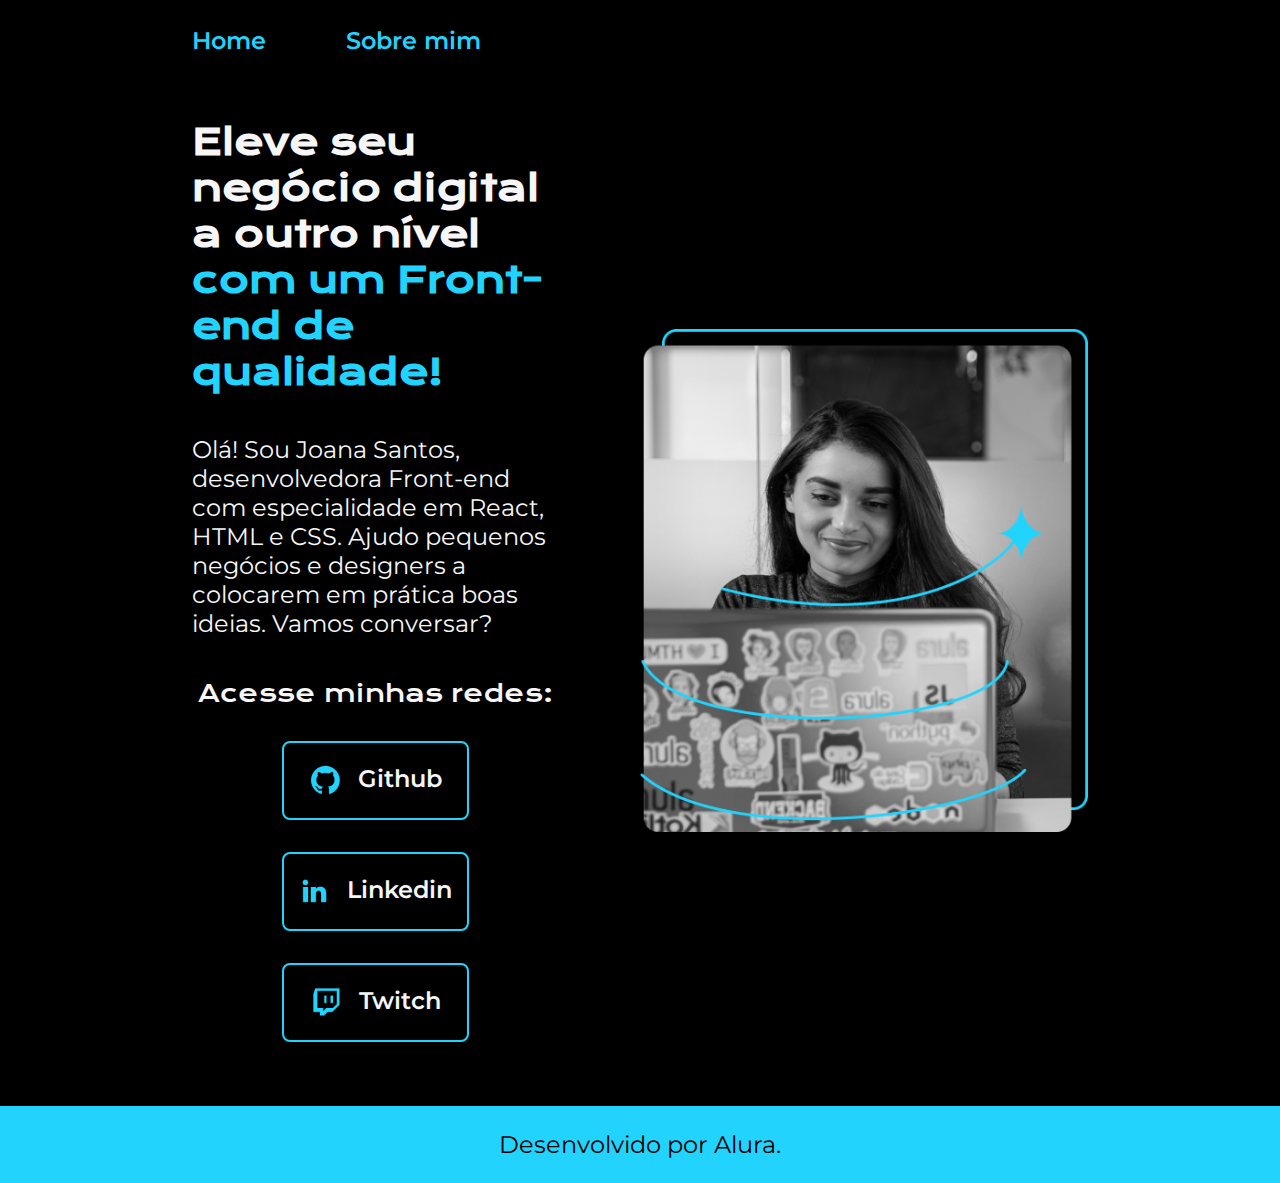
<file: index.html>
<!DOCTYPE html>
<html lang="pt-br">

<head>
    <meta charset="UTF-8">
    <meta http-equiv="X-UA-Compatible" content="IE=edge">
    <meta name="viewport" content="width=device-width, initial-scale=1.0">
    <title>Portifolio</title>
    <link rel="stylesheet" href="./styles/style.css">
</head>

<body>
    <header class="cabecalho">
        <nav class="cabecalho__menu">
            <a class="cabecalho__menu__link" href="index.html">Home</a>
            <a class="cabecalho__menu__link" href="about.html">Sobre mim</a>
        </nav>
    </header>
    <main class="apresentacao">
        <section class="apresentacao__conteudo">
            <h1 class="apresentacao__conteudo__titulo">
                Eleve seu negócio digital a outro nível
                <strong class="tituloDestaque">com um Front-end de qualidade!
                </strong>
            </h1>
            <p class="apresentacao__conteuto__texto">Olá! Sou Joana Santos, desenvolvedora
                Front-end com especialidade em React, HTML e
                CSS. Ajudo pequenos negócios e designers a
                colocarem em prática boas ideias. Vamos
                conversar?</p>

            <div class="apresentacao__links">
                <h2 class="apresentacao__links__subtitulo">Acesse minhas redes:</h2>
                <a class="apresentacao___links__navegacao" href="https://github.com/">
                    <img src="./assets/github.png" alt="">
                    Github
                </a>
                <a class="apresentacao___links__navegacao" href="https://linkedin.com/">
                    <img src="./assets/linkedin.png">
                    Linkedin
                </a>
                <a class="apresentacao___links__navegacao" href="https://twitch.tv/">
                    <img src="./assets/twitch.png">
                    Twitch
                </a>
            </div>
        </section>
        <img class="apresentacao__imagem" src="./assets/Imagem.png" alt="Foto da Joana Santos programando">
    </main>
    <footer class="rodape">
        <p>Desenvolvido por Alura.</p>
    </footer>
</body>

</html>
</file>
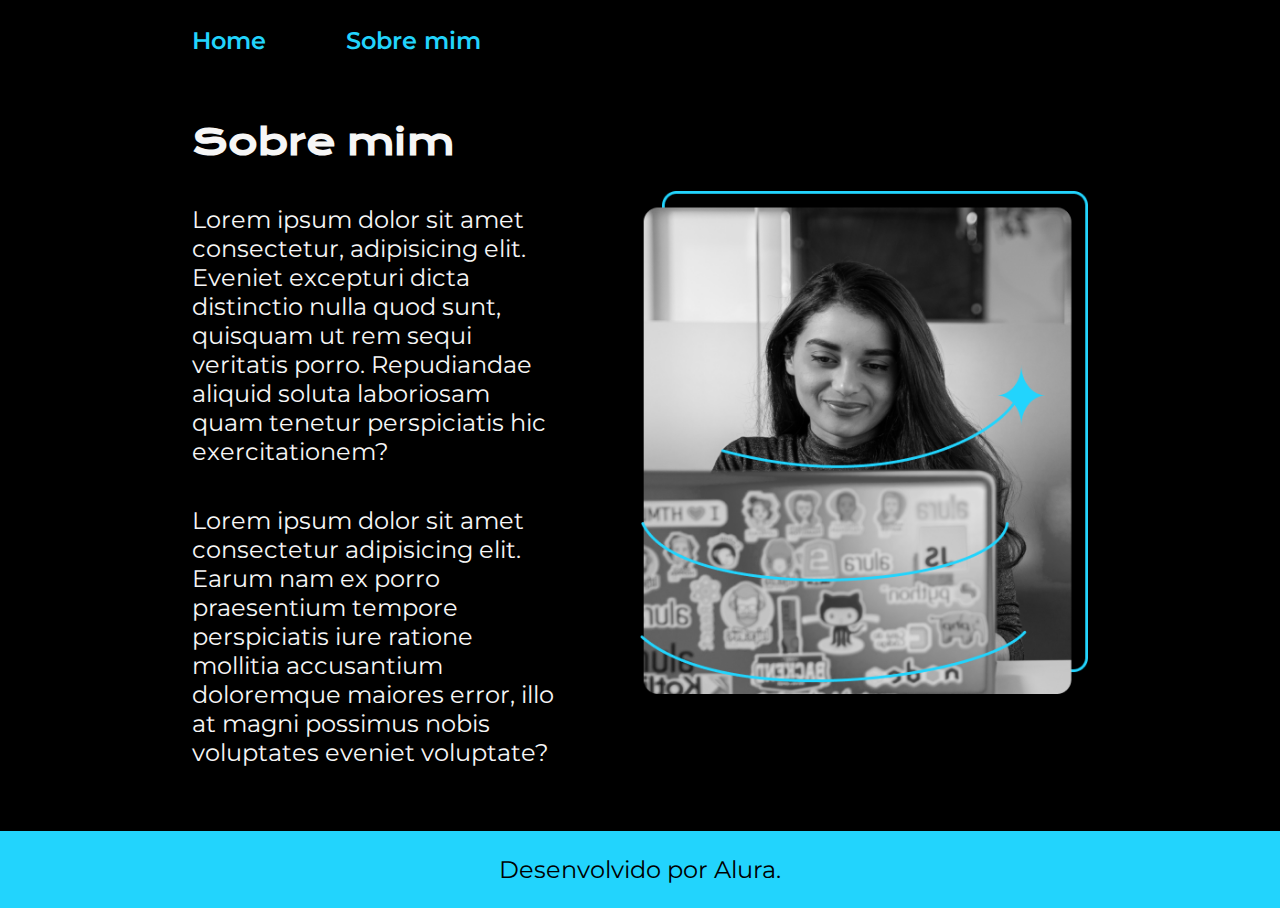
<file: about.html>
<!DOCTYPE html>
<html lang="pt-br">

<head>
    <meta charset="UTF-8">
    <meta name="viewport" content="width=device-width, initial-scale=1.0">
    <title>Sobre mim</title>
    <link rel="stylesheet" href="./styles/style.css">
</head>

<body>
    <header class="cabecalho">
        <nav class="cabecalho__menu">
            <a class="cabecalho__menu__link" href="index.html">Home</a>
            <a class="cabecalho__menu__link" href="about.html">Sobre mim</a>
        </nav>
    </header>
    <main class="apresentacao">
        <section class="apresentacao__conteudo">
            <h1 class="apresentacao__conteudo__titulo">Sobre mim</h1>
            <p class="apresentacao__conteuto__texto">Lorem ipsum dolor sit amet consectetur, adipisicing elit. Eveniet
                excepturi dicta distinctio nulla quod
                sunt, quisquam ut rem sequi veritatis porro. Repudiandae aliquid soluta laboriosam quam tenetur
                perspiciatis hic exercitationem?</p>
            <p class="apresentacao__conteuto__texto">Lorem ipsum dolor sit amet consectetur adipisicing elit. Earum nam
                ex porro praesentium tempore
                perspiciatis iure ratione mollitia accusantium doloremque maiores error, illo at magni possimus nobis
                voluptates eveniet voluptate?</p>
        </section>
        <img class="apresentacao__imagem" src="./assets/Imagem.png" alt="Foto da Joana Santos programando">
    </main>
    <footer class="rodape">
        <p>Desenvolvido por Alura.</p>
    </footer>
</body>

</html>
</file>
<file: styles/style.css>
@import url('https://fonts.googleapis.com/css2?family=Krona+One&family=Montserrat:wght@400;600&display=swap');

:root {
    --cor-primaria: #000000;
    --cor-secundaria: #f6f6f6;
    --cor-terciaria: #22D4FD;
    --cor-hover: #272727;

    --fonte-primaria: 'Krona One', sans-serif;
    --fonte-secundaria: 'Montserrat', sans-serif;
}

* {
    margin: 0;
    padding: 0;
}

body {
    /* height: 100vh; */
    box-sizing: border-box;
    background-color: var(--cor-primaria);
    color: var(--cor-secundaria);
}

.cabecalho {
    padding: 2% 0% 0% 15%;
}

.cabecalho__menu {
    display: flex;
    gap: 80px;
}

.cabecalho__menu__link {
    font-family: var(--fonte-secundaria);
    font-size: 1.5rem;
    font-weight: 600;
    color: var(--cor-terciaria);
    text-decoration: none;
}

.apresentacao {
    padding: 5% 15%;
    display: flex;
    justify-content: space-between;
    align-items: center;
    gap: 82px;
}

.apresentacao__conteudo {
    width: 50%;
    display: flex;
    flex-direction: column;
    gap: 40px;
}

.apresentacao__conteudo__titulo {
    font-size: 2.25rem;
    font-family: var(--fonte-primaria);
}

.tituloDestaque {
    color: var(--cor-terciaria);
}

.apresentacao__conteuto__texto {
    font-size: 1.5rem;
    font-family: var(--fonte-secundaria);
}

.apresentacao__links {
    display: flex;
    flex-direction: column;
    justify-content: space-between;
    align-items: center;
    gap: 32px;
}

.apresentacao__links__subtitulo {
    font-family: var(--fonte-primaria);
    font-weight: 400;
    font-size: 1.5rem;
}

.apresentacao___links__navegacao {
    display: flex;
    justify-content: center;
    gap: 16px;
    border: 2px solid var(--cor-terciaria);
    width: 50%;
    text-align: center;
    border-radius: 8px;
    font-family: var(--fonte-secundaria);
    font-weight: 600;
    font-size: 1.5rem;
    padding: 21.5px 0;
    text-decoration: none;
    color: var(--cor-secundaria);
}

.apresentacao___links__navegacao:hover {
    background-color: var(--cor-hover);
}

.apresentacao__imagem {
    width: 50%;
}

.rodape {
    color: var(--cor-primaria);
    background-color: var(--cor-terciaria);
    padding: 24px;
    text-align: center;
    font-family: var(--fonte-secundaria);
    font-weight: 400px;
    font-size: 1.5rem;
}

@media(max-width:1200px) {

    .cabecalho {
        padding: 10%;

    }

    .cabecalho__menu {
        justify-content: center;
    }

    .apresentacao {
        flex-direction: column-reverse;
        padding: 5%;
    }

    .apresentacao__conteudo {
        width: auto;
    }

}
</file>
